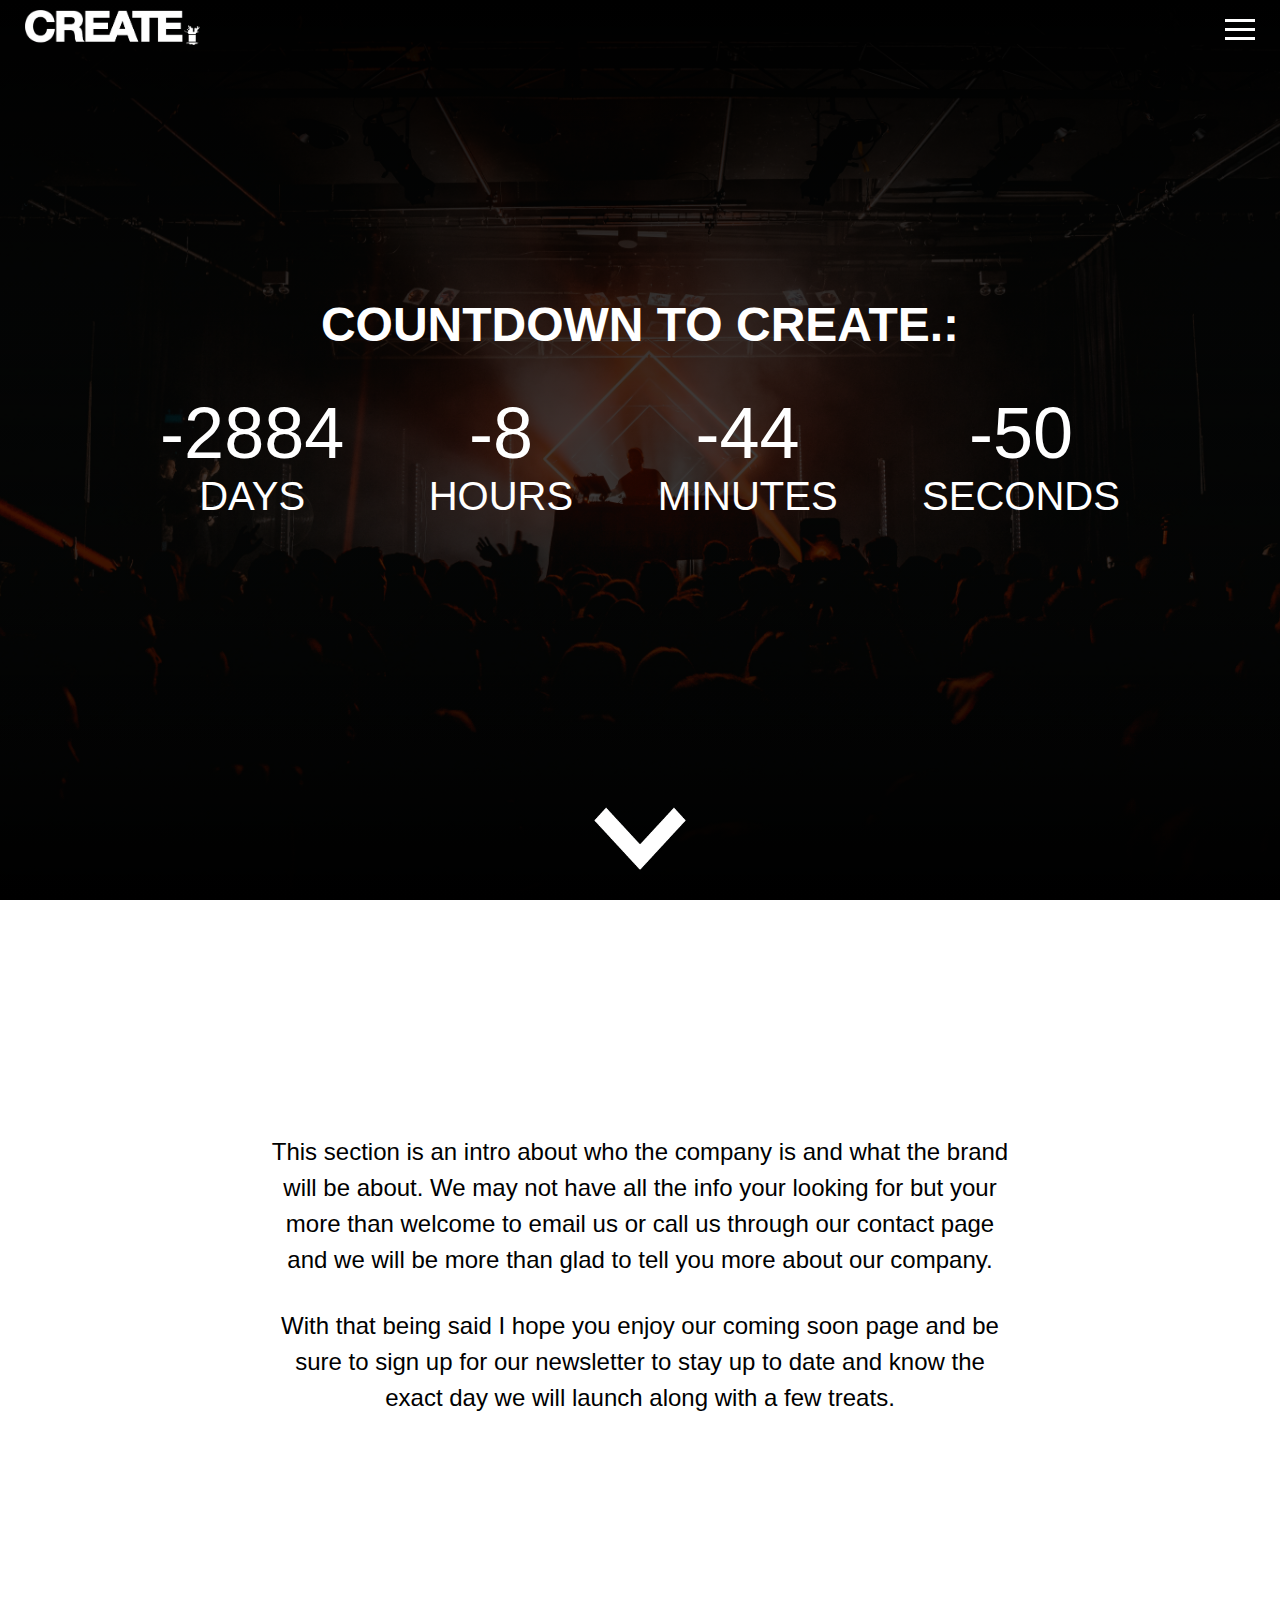
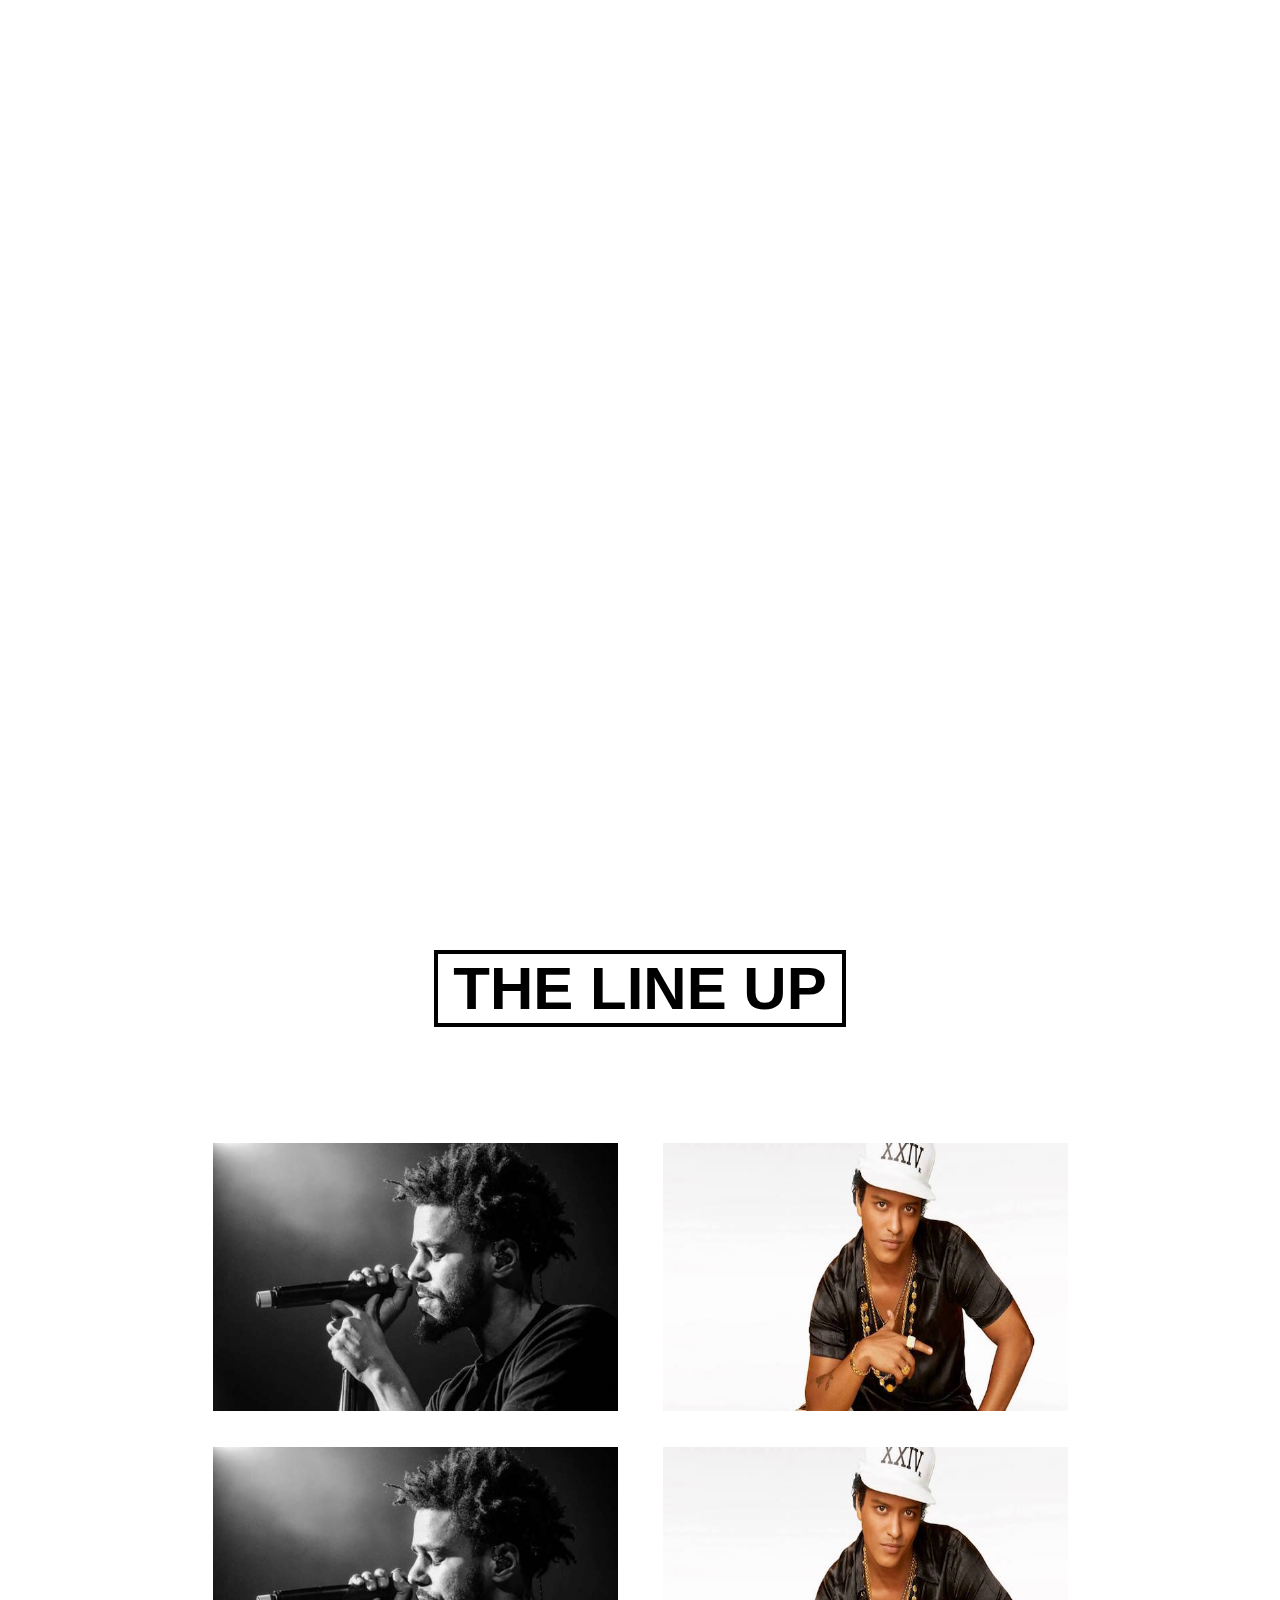
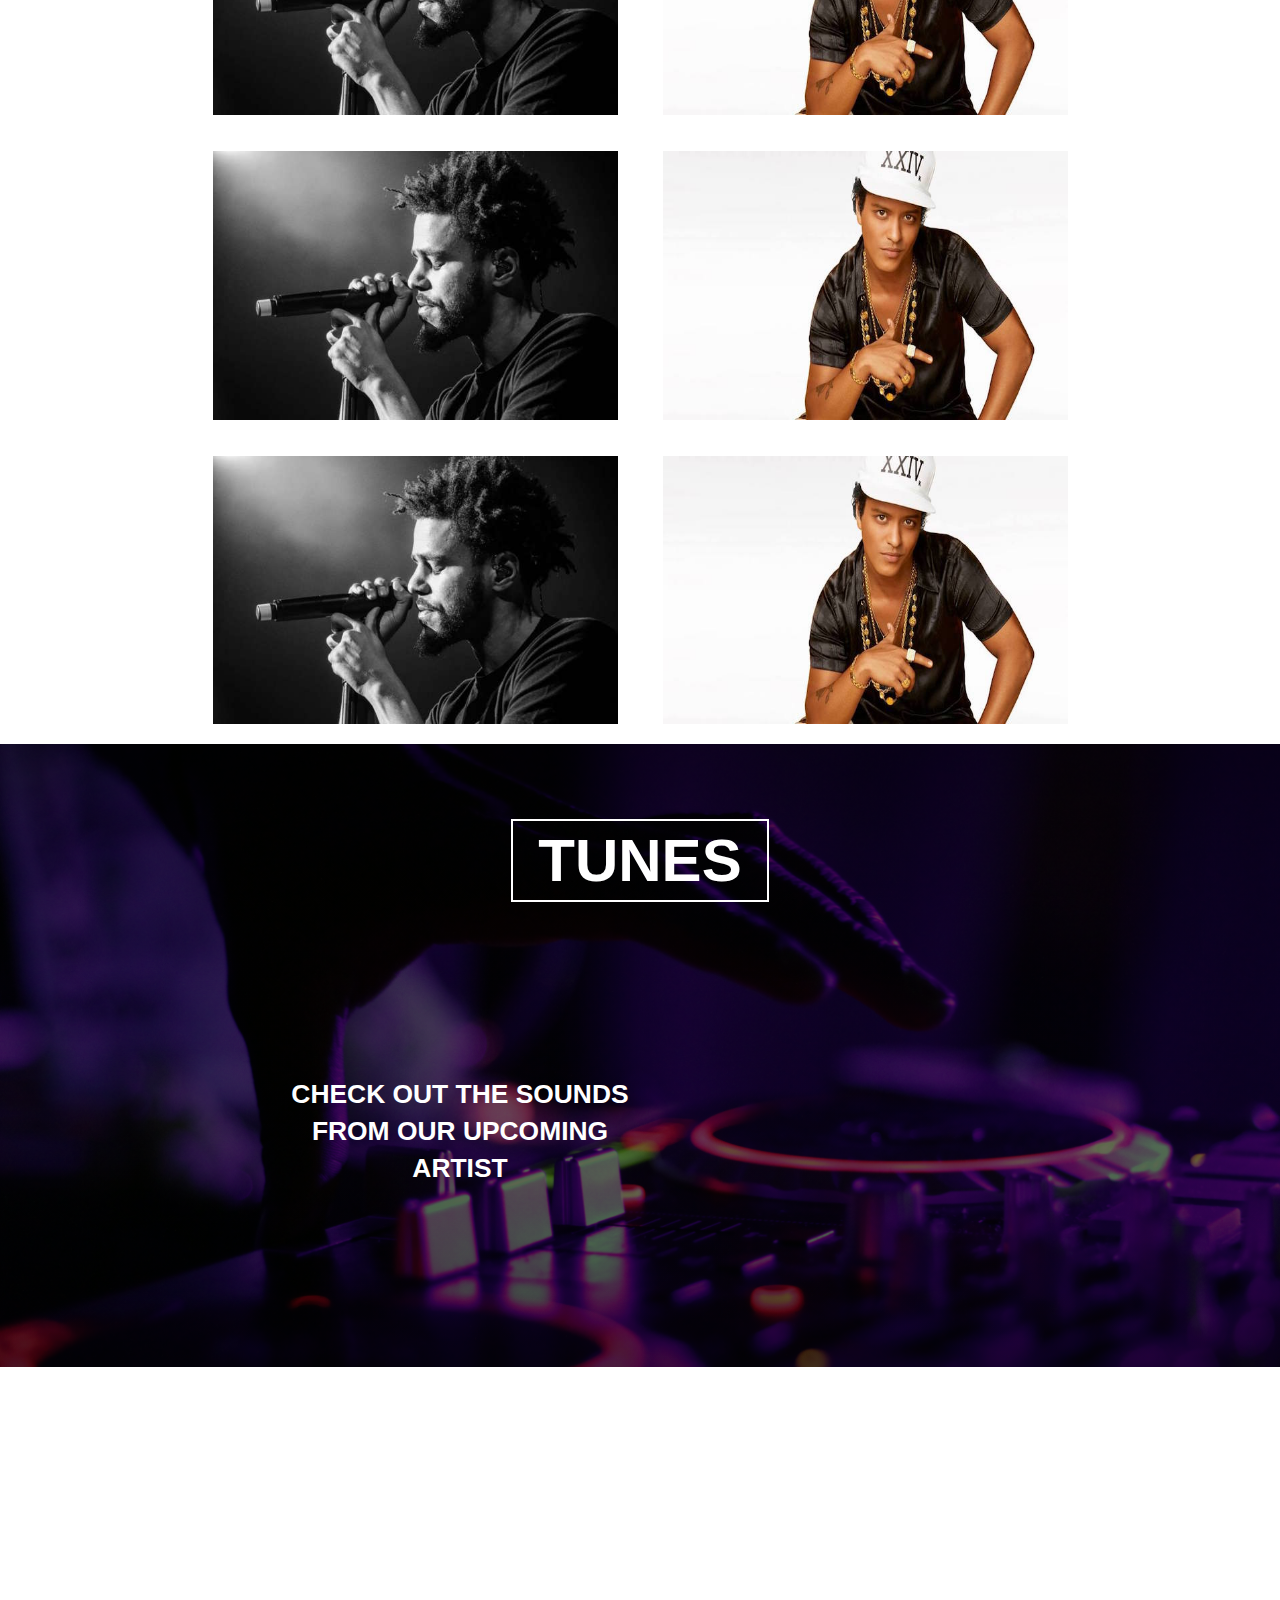
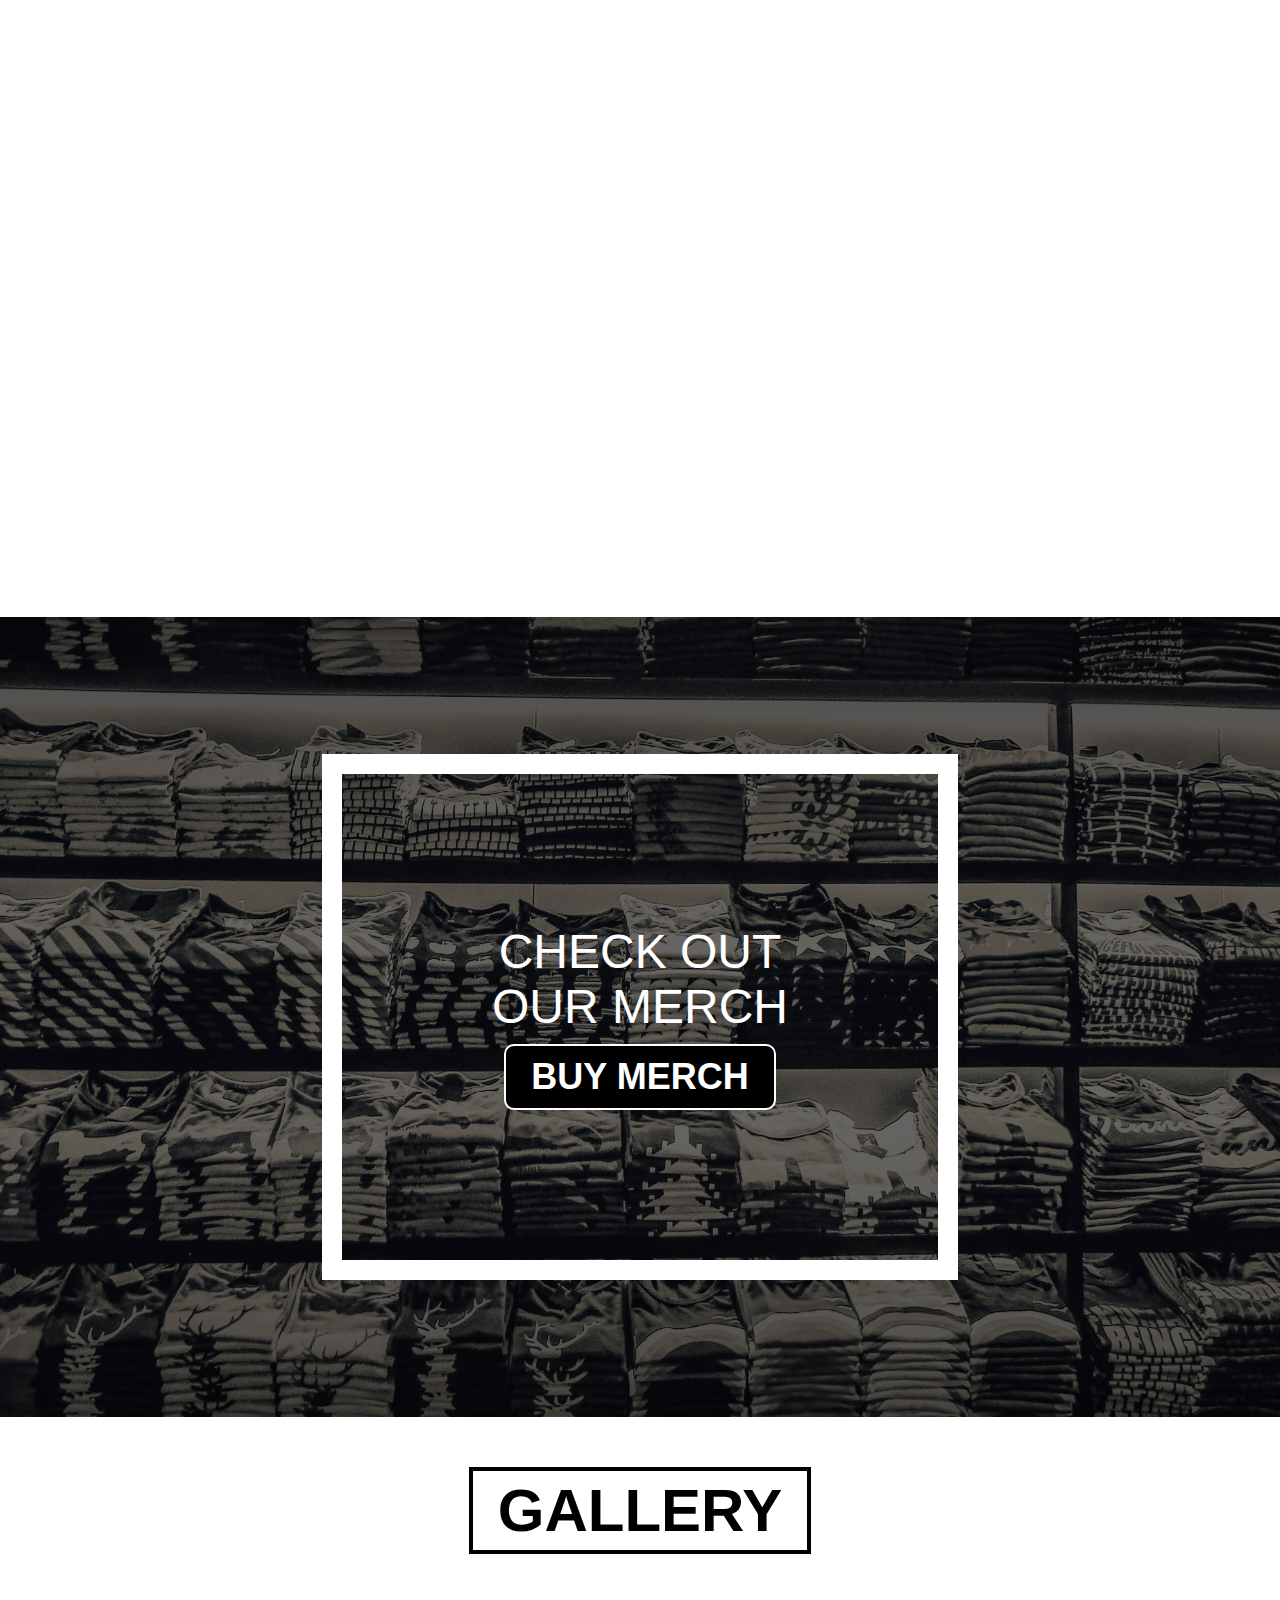
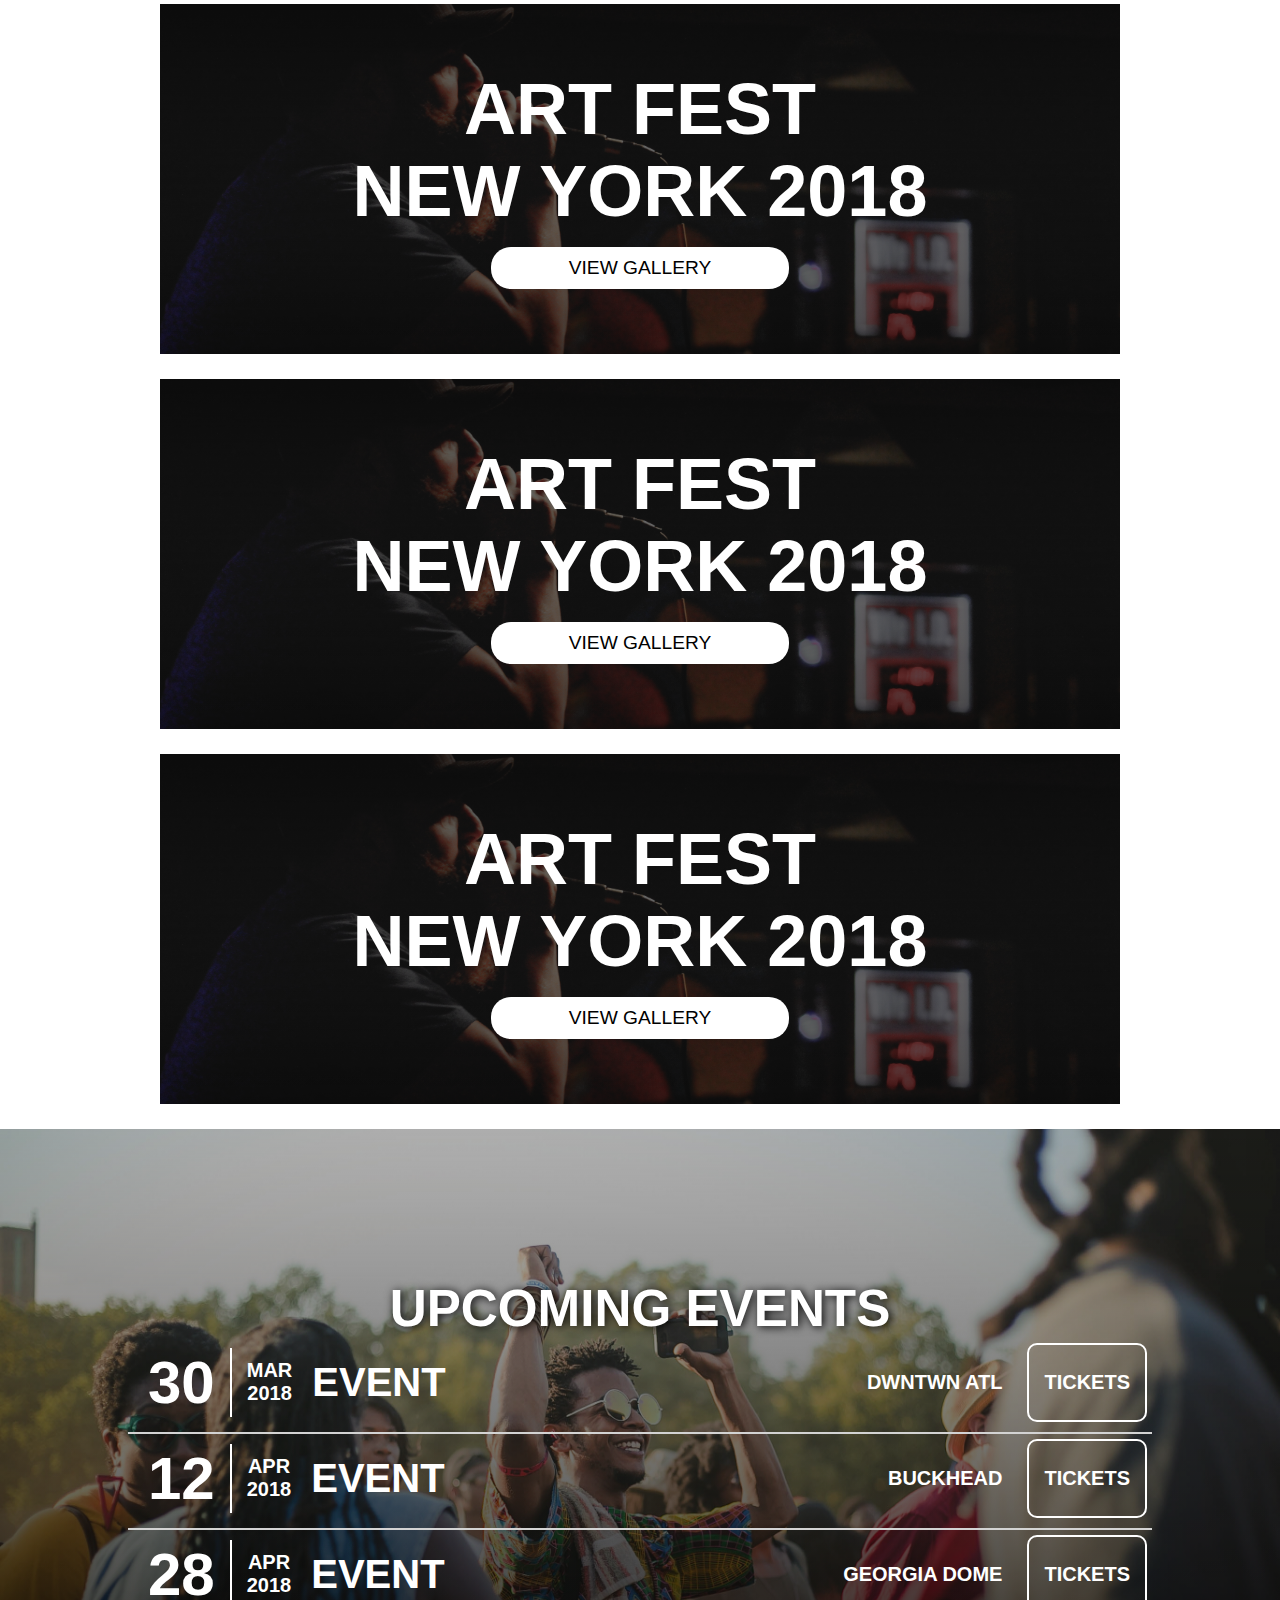
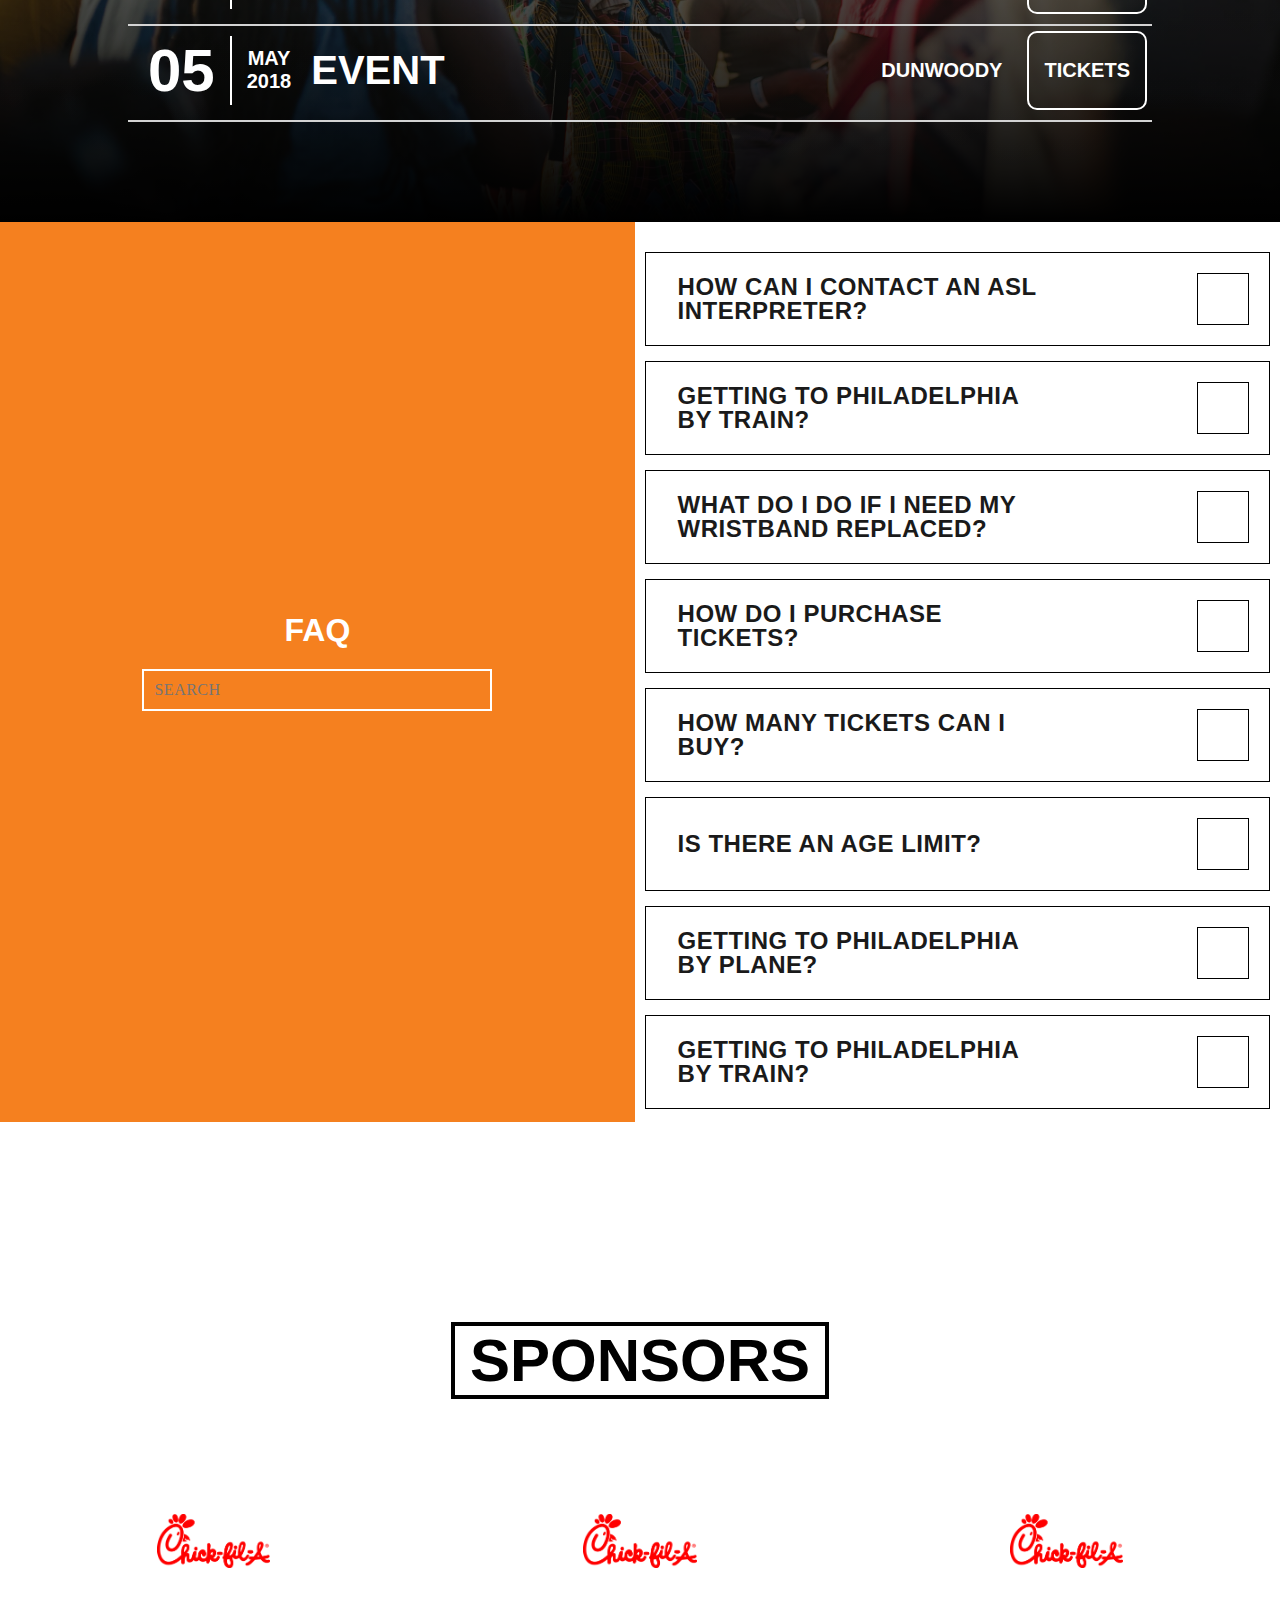
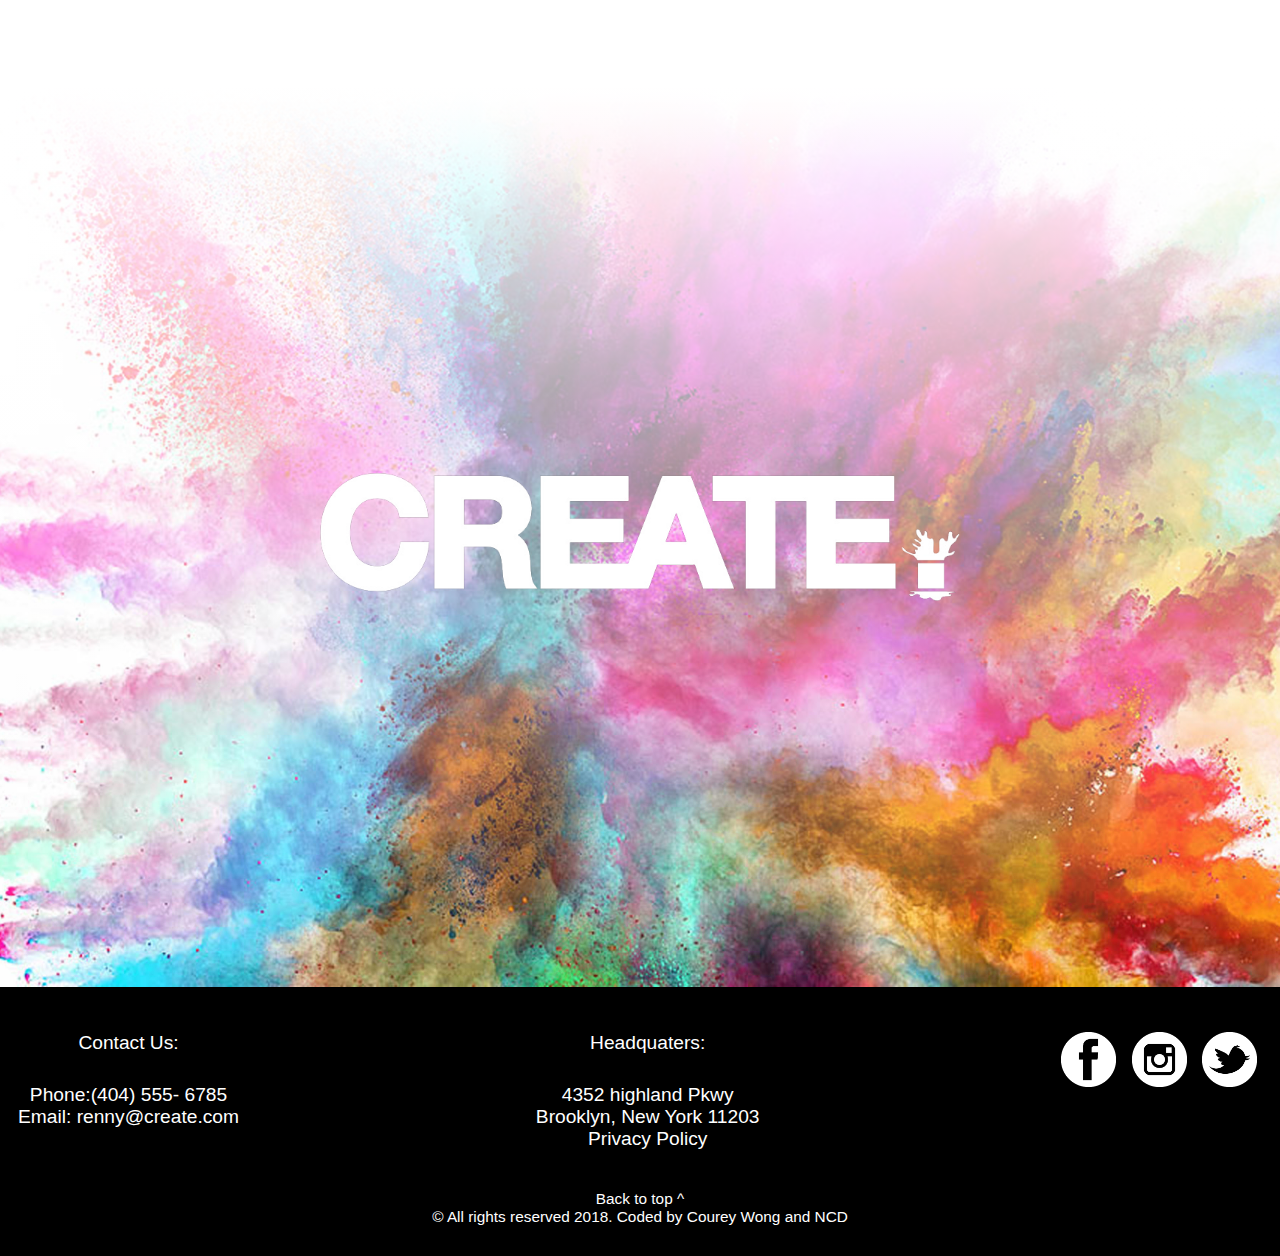
<file: home.html>
<!DOCTYPE html>
<html>
  <head>
    <link rel= "stylesheet" href = "styles.css">
    <link rel = "stylesheet" href = "flexbox.css">
    <script src = "clock.js"></script>
    <title>CREATE.</title>
  </head>
  <body id = "body">
    <div>
      <div class= "primary">
        <header id = "top" class = "main-header">
          <div class = "home-logo">
            <a href= "index.html"><img src = "images/createFinalHomeLogoWhite.png"></a>
          </div>
          <div class='navbaricon'>
            <span style="font-size:30px;cursor:pointer" onclick="openNav()">
            <div class = 'bar'></div>
            <div class = 'bar'></div>
            <div class = 'bar'></div>
          </span>

          </div>
          <ul id = "myNavBar" class = "navbar">
            <a href="javascript:void(0)" class="closebtn" onclick="closeNav()">&times;</a>
            <li><a href = "#about">About</a></li>
            <li><a href = "#merch">Merch</a></li>
            <li><a href = "#artist">Artist</a></li>
            <li><a href = "#tunes">Tunes</a></li>
            <li><a href = "#tickets">Tickets</a></li>
            <li><a href = "#gallery">Gallery</a></li>
            <li><a href = "#upcomingEvents">Other Events</a></li>
            <li><a href = "#faq">FAQ</a></li>
            <li><a href = "#contactFooter">Contact</a></li>

          </ul>


        </header>

        <div class = "clock">
            <!-- <img src = "images/CREATE logo.png"> -->
            <h1 id="head" class = 'clockHeading'>Countdown to CREATE.:</h1>
            <ul>
              <li><span id="days"></span>days</li>
              <li><span id="hours"></span>Hours</li>
              <li><span id="minutes"></span>Minutes</li>
              <li><span id="seconds"></span>Seconds</li>
            </ul>

        </div>

        <div class = "arrowb">
          <img src = "images/arrow bounce.gif" alt = "">
        </div>
      </div>

      <div id = "about" class = "container">

        <div  class = "about">
          <p>This section is an intro about who the company is and what the brand will be about. We may not have all the info your looking for but your more than welcome to email us or call us through our contact page and we will be more than glad to tell you more about our company.</p>
          <p>With that being said I hope you enjoy our coming soon page and be sure to sign up for our newsletter to stay up to date and know the exact day we will launch along with a few treats.</p>
        </div>

      </div> <!-- first container-->

      <div class = "createbg"><!-- second section-->

      </div>

    <button onclick="topFunction()" id="myBtn" title="Go to top">Top</button>

      <!-- Artist -->

<div class = 'artContainer'><!-- artist div-->
  <div class = "artist-title">
    <h2>The Line Up</h2>
  </div>
    <div class = 'artWrapper'><!-- artist wrapper-->
     <div class="artistContainer">
         <div class="artcontent">
           <a href="images/j cole.jpg" target = '_blank'>
             <div class="content-overlay"></div>
             <img class="content-image" src="images/j cole.jpg">

             <div class="content-details fadeIn-bottom">
               <h3 class="content-title">This is a title</h3>
               <p class="content-text">This is a short description</p>
             </div>
           </a>
         </div><!--/content -->
       </div><!-- /container-->
       <div class="artistContainer">
           <div class="artcontent">
             <a href="images/bruno.jpg" target = '_blank'>
               <div class="content-overlay"></div>
               <img class="content-image" src="images/bruno.jpg">

               <div class="content-details fadeIn-bottom">
                 <h3 class="content-title">This is a title</h3>
                 <p class="content-text">This is a short description</p>
               </div>
             </a>
           </div><!--/content -->
         </div><!-- /container-->
         <div class="artistContainer">
             <div class="artcontent">
               <a href="images/j cole.jpg" target = '_blank'>
                 <div class="content-overlay"></div>
                 <img class="content-image" src="images/j cole.jpg">

                 <div class="content-details fadeIn-bottom">
                   <h3 class="content-title">This is a title</h3>
                   <p class="content-text">This is a short description</p>
                 </div>
               </a>
             </div><!--/content -->
           </div><!-- /container-->
           <div class="artistContainer">
               <div class="artcontent">
                 <a href="images/bruno.jpg" target = '_blank'>
                   <div class="content-overlay"></div>
                   <img class="content-image" src="images/bruno.jpg">

                   <div class="content-details fadeIn-bottom">
                     <h3 class="content-title">This is a title</h3>
                     <p class="content-text">This is a short description</p>
                   </div>
                 </a>
               </div><!--/content -->
             </div><!-- /container-->
             <div class="artistContainer">
                 <div class="artcontent">
                   <a href="images/j cole.jpg" target = '_blank'>
                     <div class="content-overlay"></div>
                     <img class="content-image" src="images/j cole.jpg">

                     <div class="content-details fadeIn-bottom">
                       <h3 class="content-title">This is a title</h3>
                       <p class="content-text">This is a short description</p>
                     </div>
                   </a>
                 </div><!--/content -->
               </div><!-- /container-->
               <div class="artistContainer">
                   <div class="artcontent">
                     <a href="images/bruno.jpg" target = '_blank'>
                       <div class="content-overlay"></div>
                       <img class="content-image" src="images/bruno.jpg">

                       <div class="content-details fadeIn-bottom">
                         <h3 class="content-title">This is a title</h3>
                         <p class="content-text">This is a short description</p>
                       </div>
                     </a>
                   </div><!--/content -->
                 </div><!-- /container-->
                 <div class="artistContainer">
                     <div class="artcontent">
                       <a href="images/j cole.jpg" target = '_blank'>
                         <div class="content-overlay"></div>
                         <img class="content-image" src="images/j cole.jpg">

                         <div class="content-details fadeIn-bottom">
                           <h3 class="content-title">This is a title</h3>
                           <p class="content-text">This is a short description</p>
                         </div>
                       </a>
                     </div><!--/content -->
                   </div><!-- /container-->
                   <div class="artistContainer">
                       <div class="artcontent">
                         <a href="images/bruno.jpg" target = '_blank'>
                           <div class="content-overlay"></div>
                           <img class="content-image" src="images/bruno.jpg">

                           <div class="content-details fadeIn-bottom">
                             <h3 class="content-title">This is a title</h3>
                             <p class="content-text">This is a short description</p>
                           </div>
                         </a>
                       </div><!--/content -->
                     </div><!-- /container-->
          </div><!-- artist wrapper-->
        </div><!-- /artist div-->

        <!--Tunes-->

     <div id = 'tunes' class = "music">
       <div class = "tunesHeading">
         <h2>Tunes</h2>
       </div>

       <div class = "radio">
        <div class = 'musicIntro'>Check out the sounds from our upcoming artist</div>

        <div class = 'tune' >
          <iframe src="https://open.spotify.com/embed/user/spotify/playlist/37i9dQZF1DX2UgsUIg75Vg" width="300" height="380" frameborder="0" allowtransparency="true" allow="encrypted-media"></iframe>
        </div>
      </div>
     </div>

        <!--Tickets-->

      <section id = "tickets">
        <button class = 'ticketbtn'>Buy Tickets</button>
      </section>

      <!--     Merch       -->

      <div id = "merch" class = "merch-bg">
         <div class = "merch-content">
            <div>Check out</div>
            <div>Our Merch</div>
            <button class = "merch-button">Buy Merch</button>
         </div>
      </div>

      <!--Gallery part -->

      <div id ='gallery'>
        <div class = 'galleryTitle'>
          <h2>Gallery</h2>
        </div>
        <div class = "galleryWrapper">
            <div class = 'gallerybd'>

                <h1 class= 'galheading'>Art Fest <br> New York 2018</h1>
                <div class = 'gallerybtn'>view gallery</div>

            </div>
          </div>

          <div class = "galleryWrapper">
            <div class = 'gallerybd'>

                <h1 class= 'galheading'>Art Fest <br> New York 2018</h1>
                <div class = 'gallerybtn'>view gallery</div>

            </div>
          </div>

          <div class = "galleryWrapper">
            <div class = 'gallerybd'>

                <h1 class= 'galheading'>Art Fest <br> New York 2018</h1>
                <div class = 'gallerybtn'>view gallery</div>

            </div>
          </div>
        </div>

        <!-- Upcoming Events -->

        <div id ="upcomingEvents" class = "upcomingEvents">
                <div class = "ue_header">
                  <h1>Upcoming Events</h1>
                </div>
        <div class = "upcomingEventsWrapper">


          <div class = "events">
            <div class = "event2">
              <div class = "child date">
                <div class = "day">30</div>
                  <div class = "event_mth">
                    <div class = "month"> Mar </div>
                    <div class = "year">2018</div>
                  </div>
                  <div class = "child festival">Event</div>
              </div>

              <div class = "child country">DWNTWN ATL</div>
              <div class = "child eventsButton"><a class = 'eventTics'>Tickets</a></div>
            </div>

            <div class = "event3">
              <div class = "child date">
              <div class = "day">12</div>
                <div class = "event_mth">
                  <div class = "month"> Apr </div>
                  <div class = "year">2018</div>
                </div>
                <div class = "child festival">Event</div>
            </div>

              <div class = "child country">Buckhead</div>
              <div class = "child eventsButton"><a class = 'eventTics'>Tickets</a></div>
            </div>

            <div class = "event4">
              <div class = "child date">
              <div class = "day">28</div>
                <div class = "event_mth">
                  <div class = "month"> Apr </div>
                  <div class = "year">2018</div>
                </div>
                  <div class = "child festival">Event</div>
            </div>

              <div class = "child country">Georgia Dome</div>
              <div class = "child eventsButton"><a class = 'eventTics'>Tickets</a></div>
            </div>
            <div class = "event5">
              <div class = "child date">
              <div class = "day">05</div>
                <div class = "event_mth">
                  <div class = "month"> May </div>
                  <div class = "year">2018</div>
                </div>
                <div class = "child festival">Event</div>
            </div>

              <div class = "child country">Dunwoody</div>
              <div class = "child eventsButton"><a class = 'eventTics'>Tickets</a></div>
            </div>
          </div>
        </div>
        </div>


                <!-- FAQ section-->

<div class = 'faq'>
      <div class = 'search-panel'>
        <h1>FAQ</h1>
        <input id="search-box" type="text" placeholder="search" />
				<i id="search-icon" class="fa fa-search" aria-hidden="true" ></i>
      </div>
      <div id = 'accordion' class = 'questions'><!--Container  -->

  <!--  Question 1-->
        <div class="question-container  question"  data-index="0">
            <div class="question-header box" >
              <h2>HOW CAN I CONTACT AN ASL INTERPRETER?</h2>
              <div class="img-container "  data-index="0">
              </div>
            </div>
        <div class="question-content answer">
        	<p>If an ASL interpreter is needed please contact Janine Garay at:</p>
          <p>Email: <a href="/cdn-cgi/l/email-protection#c0aaa1aea9aea5b380a4a8a3a3eeafb2a7" target="_blank" rel="noopener noreferrer"><span class="__cf_email__" data-cfemail="2349424d4a4d465063474b40400d4c5144">[email&#160;protected]</span></a>,</p>
          <p>Video Phone: <a href="tel:484-602-2726" target="_blank" rel="noopener noreferrer">484-602-2726</a></p>
          <p>TTY/V: <a href="tel:610-604-0452" target="_blank" rel="noopener noreferrer">610-604-0452</a></p>
  			</div>
  		</div>

  <!--  Question 2-->
      <div class="question-container question"  data-index="1">
  			<div class="question-header box">
  				<h2>GETTING TO PHILADELPHIA BY TRAIN?</h2>
  				<div class="img-container" data-index="1">
  				</div>
  			</div>

  			<div class="question-content answer">
  				<p>30th St Station is the main train station serving Philadelphia and only 1.2 miles from the &#8220;Budweiser Made In America&#8221; festival site. Amtrak, SEPTA and New Jersey Transit all service 30th St Station. Amtrak operates rail service along the Northeast Corridor stretching from Boston to Washington, and other major cities in the United States and Canada. Local train service is provided by SEPTA, which also connects to NJ Transit trains in Trenton, NJ en route to New York. NJ Transit trains also depart from 30th Street Station for Atlantic City, NJ Amtrak, (800) USA-RAIL SEPTA, (215) 580-7800 PATCO, (856) 772-6900 NJ Transit, (800) 772-2222</p>
  			</div>
  		</div>

  <!--  Question 3-->
      <div class="question-container"  data-index="2">
    		<div class="question-header box" >
    			<h2>WHAT DO I DO IF I NEED MY WRISTBAND REPLACED?</h2>
    			<div class="img-container" data-index="2"></div>
    		</div>
    		<div class="question-content">
    			<p>If wristband replacements are needed for any reason, you must call Ticketmaster customer service at 1-<span class="s1">800-653-8000 </span>to set up your account as pick up at the box office.  There is a $10 fee to replace any broken or lost wristband.</p>
      	</div>
    	</div>

  <!--  Question 4-->
      <div class="question-container"  data-index="3">
  			<div class="question-header box" >
  				<h2>HOW DO I PURCHASE TICKETS?</h2>
  				<div class="img-container" data-index="3"></div>
  			</div>

  			<div class="question-content">
  				<p>Tickets can be purchased online at <a href="http://smarturl.it/MIA17GA" target="_blank" rel="noopener noreferrer">Ticketmaster.com</a> or <a href="http://www.livenation.com/events/664254-sep-2-2017-budweiser-made-in-america-festival-2-day-pass-9-2-9-3" target="_blank" rel="noopener noreferrer">LiveNation.com</a>. These are the only approved ticket outlets for &#8220;Budweiser Made In America.&#8221; We do not recommend buying from any other outlet, as we cannot verify ticket authenticity.</p>
  			</div>
  		</div>

      <!--  Question 5-->
      <div class="question-container"  data-index="4">
  			<div class="question-header box" >
  				<h2>HOW MANY TICKETS CAN I BUY? </h2>
  				<div class="img-container" data-index="4"></div>
  			</div>

  			<div class="question-content">
  				<p>Ticket purchase limits are Eight (8) 2-Day passes per person.</p>
  			</div>
  		</div>
      <!--  Question 6-->
      <div class="question-container js-starts-hidden" data-index="5">
				<div class="question-header box" >
					<h2>IS THERE AN AGE LIMIT?</h2>
					<div class="img-container" data-index="5">
					</div>
				</div>

				<div class="question-content">
					<p>&#8220;Budweiser Made In America&#8221; is an all-ages event. However, to enter the festival beer garden areas, you must be 21+ and have valid photo ID.</p>
				</div>
			</div>
      <!--  Question 7-->
      <div class="question-container js-starts-hidden"  data-index="6">
				<div class="question-header box" >
					<h2>GETTING TO PHILADELPHIA BY PLANE?</h2>
					<div class="img-container box" data-index="6">
					</div>
				</div>

				<div class="question-content">
					<p>Philadelphia International Airport is located seven (7) miles from downtown Philadelphia and serves over 25 airlines. Southwest offers daily nonstop flights from cities such as Chicago, Las Vegas, Orlando, Phoenix, Providence and Tampa Bay, etc. Travelers can also take advantage of direct or connecting service from 31 other destinations, such as Ft. Lauderdale, Los Angeles, Oakland, Houston and Seattle. The Airport is easily accessible from Interstates 76, 95, and 476. In addition, rail service to the Airport is available on SEPTA&#8217;S High Speed Aiport Line train that operates from 5:25 AM until 11:25 PM daily, every 30 minutes, with easy connections to 30th Street Station (1.2 miles from the festival site)</p>
				</div>
			</div>
      <!--  Question 8-->
      <div class="question-container js-starts-hidden" data-index="7">
				<div class="question-header " >
					<h2>GETTING TO PHILADELPHIA BY TRAIN?</h2>
					<div class="img-container box" data-index="7">
					</div>
				</div>
				<div class="question-content">
					<p>30th St Station is the main train station serving Philadelphia and only 1.2 miles from the &#8220;Budweiser Made In America&#8221; festival site. Amtrak, SEPTA and New Jersey Transit all service 30th St Station. Amtrak operates rail service along the Northeast Corridor stretching from Boston to Washington, and other major cities in the United States and Canada. Local train service is provided by SEPTA, which also connects to NJ Transit trains in Trenton, NJ en route to New York. NJ Transit trains also depart from 30th Street Station for Atlantic City, NJ Amtrak, (800) USA-RAIL SEPTA, (215) 580-7800 PATCO, (856) 772-6900 NJ Transit, (800) 772-2222</p>
				</div>
			</div>
      <!--  Question 9-->
      <div class="question-container" data-index="8">
				<div class="question-header " >
					<h2>GETTING TO PHILADELPHIA BY CAR?</h2>
					<div class="img-container box" data-index="8">
					</div>
				</div>

				<div class="question-content">
					<p>Philly is just two hours from New York City, 90 minutes from Baltimore, three hours from Washington, D.C. and about an hour from Lancaster County, Atlantic City and the New Jersey shore via major highways. More information on street closures, parking and security in Philadelphia coming soon.</p>
				</div>
			</div>
      <!--  Question 10-->
      <div class="question-container"  data-index="9">
				<div class="question-header" >
					<h2>GETTING TO PHILADELPHIA BY BUS?</h2>
					<div class="img-container" data-index="9">
					</div>
				</div>

				<div class="question-content">
					<p>Philadelphia bus service has daily arrivals from all parts of the country. The Greyhound Bus Terminal is located at 10th and Filbert Streets. Megabus and BoltBus are bus services that offer spacious seating, free Wi-Fi and affordable fares. For more local trips, SEPTA&#8217;s bus, trolley and subway services will take you anywhere you want to go in Southeastern Pennsylvania. NJ Transit buses service routes between Philadelphia and South Jersey. Also check out the Chinatown Buses for affordable fares between Philadelphia, New York, Washington, D.C., Baltimore and Boston. For more information: Greyhound Lines (215) 931-4075 Megabus 1-877-GO2-MEGA SEPTA, (215) 580-7800 NJ Transit, (800) 772-2222</p>
				</div>
			</div>

    </div><!--end Container  -->
  </div> <!--faq container  -->


<!--    Sponsors -->

    <div class = "sponsor-wrap">
      <div class = "sponsor-title">
        <h2 >Sponsors</h2>
      </div>

       <ul class = "sponsors">
         <li>
            <img class = "sponsor-logo" src = "images/Chick-fil-a logo Vector.png" alt = "">
          </li>
          <li>
            <img class = "sponsor-logo" src = "images/Chick-fil-a logo Vector.png" alt = "">
          </li>
          <li>
            <img class = "sponsor-logo" src = "images/Chick-fil-a logo Vector.png" alt = "">
          </li>
        </ul>
    </div>

<!--    Final bg-->

    <div class = "becreate">
      <img class = 'createBanner' src= 'images/createFinalHomeLogoWhite.png'>
    </div>

    <footer id = 'contactFooter' class = "home-footer">

      <div class = "contactDetails">
        <div class = "contact">
          <p>Contact Us:</p>
          <p>Phone:(404) 555- 6785</p>
          <p>Email: <a href="mailto:renny@create.com">renny@create.com</a></p>
        </div>

        <div class = "address">
          <p>Headquaters:</p>
          <p>4352 highland Pkwy<br>
            Brooklyn, New York 11203</p>
          <p><a>Privacy Policy</a></p>
        </div>

        <div class = "icons">
          <a href = "#"><img class = "facebook" src = "images/facebook_white.png"></a>
          <a href = "#"><img class = "instagram" src = "images/instagram_white.png"></a>
          <a href = "#"><img class = "twitter" src = "images/twitter_white.png"></a>
        </div>
      </div>

      <div class = "copyright">
        <a href = "#top">Back to top &Hat;</a>
      <p>&copy; All rights reserved 2018. Coded by Courey Wong and NCD</p>

    </footer>

      <script>
      /* Set the width of the side navigation to 250px */
    function openNav() {
      document.getElementById("myNavBar").style.width = "350px";
    }

    /* Set the width of the side navigation to 0 */
    function closeNav() {
      document.getElementById("myNavBar").style.width = "0";
    }
      </script>
      <script>
    // When the user scrolls down 20px from the top of the document, show the button
    window.onscroll = function() {scrollFunction()};

    function scrollFunction() {
        if (document.body.scrollTop > 20 || document.documentElement.scrollTop > 20) {
            document.getElementById("myBtn").style.display = "block";
        } else {
            document.getElementById("myBtn").style.display = "none";
        }
    }

    // When the user clicks on the button, scroll to the top of the document
    function topFunction() {
        document.body.scrollTop = 0;
        document.documentElement.scrollTop = 0;
    }
    </script>

    <script src="https://code.jquery.com/jquery-3.3.1.js"
        integrity="sha256-2Kok7MbOyxpgUVvAk/HJ2jigOSYS2auK4Pfzbm7uH60="
        crossorigin="anonymous"></script>
        <script src = 'app.js'></script>

  </body>
</html>
</file>
<file: styles.css>
*{
  box-sizing:border-box;
  padding: 0;
  margin:0;
}
body{
  margin:0;
  font-family: 'Rubik', sans-serif, helvetica, arial;
}

img {
  max-width:100%;
}

a {
  text-decoration:none;
  color:#fff;
}

a:hover {
  color: #f5801f
}

li {
  list-style:none;
}

p{
  display:block;
}
h1,
h2,
p {
  font-family: 'Rubik', sans-serif, helvetica, arial;
}
h1,
h2 {
  display:block;
}
/***********************************
Main Styles Landing Page < 769px
***********************************/
#body-intro {
  width:100%;
  background:linear-gradient(rgba(0,0,0,.4), transparent),
             linear-gradient(180deg, transparent,#000),
             url("images/fun color.jpeg") no-repeat center/cover;
}
.logo {
    width:350px;
    padding: 15px;
    margin:10px auto 0;
    display: block;
}

.section-hero-bg {
  text-align:center;
  display:block;
  margin: 0 auto;
  width:100%;

}

.buttons {
  display:block;
  max-width:100%;
  margin:200px auto;
  text-align:center;
  padding:30px 50px;
  height:50vh;
}

.tickets,
.enter {
  display:inline-block;
  width:50%;
  margin: 0 30px;
  outline:none;
  padding:10px 40px;
  margin: 30px;
  border-radius: 10px;
  border: 2px solid #f5801f;
  background:#fff;
  color:#f5801f;
  font-family:'Rubik', sans-serif, helvetica, arial;
  text-transform:uppercase;
}

.main-footer {
  width:100%;
  text-align:center;
  padding:0 1em;
  color: #fff;
  font-size:14px;
}

.facebook,
.instagram,
.twitter {
  display:inline-block;
  width:40px;
  padding: 0 5px;
}

/***********************************
Home Page
***********************************/

.primary {
  height:50vh;
  background: linear-gradient(rgba(0,0,0,2), transparent),
              linear-gradient(180deg, transparent, #000),
              url("images/Create Concert 2.jpg") no-repeat center/cover;
}
.main-header{
  margin: 0 25px;
}
.home-logo{
  width: 150px;
  display: block;
  margin: 10px 0;
}
.bar{
    width: 30px;
    height: 3px;
    background-color: #fff;
    margin: 6px 0;
}
.navbar {
  text-align: center;
  height: 100%; /* 100% Full-height */
  width: 0; /* 0 width - change this with JavaScript */
  position: fixed; /* Stay in place */
  z-index: 1; /* Stay on top */
  top: 0; /* Stay at the top */
  /* left: 0; */
  right:0;
  background-color: #111; /* Black*/
  overflow-x: hidden; /* Disable horizontal scroll */
  padding-top:60px;/* padding-top: 60px; /* Place content 60px from the top */ */
  transition: 0.7s; /* 0.5 second transition effect to slide in the sidenav */
}


.navbar li {
  text-align: left;
  padding: 8px 8px 8px 32px;
  text-decoration: none;
  font-size: 25px;
  color: #818181;
  display: block;
  transition: 0.3s;
}
.navbar a:hover {
    color: #f1f1f1;
}
.navbar .closebtn {
    position: absolute;
    top: 0;
    left: 0;
    font-size: 36px;
    margin-left: 25px;
}
.navbar {
    right: 0;
}
@media screen and (max-height: 320px) {
    .navbar {padding-top: 50px;}
    .navbar a {font-size: 25px;}
}

.mainbanner {
  width:75%;
}
.clock {
  text-align: center;
  color: #fff;
  text-transform:uppercase;
}
.clockHeading {
  font-size: 1.2em;
}
.clock li {
  display: inline-block;
  color: #fff;
  font-size: .95em;
  list-style-type: none;
  padding: .90em;
  text-transform: uppercase;
}

.clock li span {
  display: block;
  font-size: 2.5rem;
}

.arrowb {
  width:100px;
}

.container {
  margin: 0 auto;
  display:flex;
  height:400px;
}

.about {
  width:100%;
  text-align: center;
  padding:25px 10px;
  margin: auto;
  font: 1em helvetica, arial, sans-serif;
  line-height: 1.5;
}

p:first-child {
  margin-bottom: 30px;
}

.createbg {
  height:400px;
  background: url("images/create. final.jpg") no-repeat center/cover;
  max-width: 100%;
}
/*********************************************************************
Artist section
*********************************************************************/
#myBtn {
  display: none;
  position: fixed;
  bottom: 20px;
  right: 30px;
  z-index: 99;
  font-size: 18px;
  border: none;
  outline: none;
  background-color: black;
  border:1px solid #fff;
  color: white;
  cursor: pointer;
  padding: 15px;
  border-radius: 4px;
}


.artist-title {
  font-size: 1.5em;
  font-family: arial, sans-serif;
  margin:100px auto;
  padding: 0 15px;
  text-transform: uppercase;
  text-align: center;
  border: 4px solid #000;
}

.more-button{
  border: 2px solid #fff;
  padding:15px 5px;
  margin-top: 25px ;
  font-size:50%;
  text-transform:uppercase;
}

.artistContainer{
  padding: 1em 0;
  clear:left;
}

.artistContainer .title{
  color: #1a1a1a;
  text-align: center;
  margin-bottom: 10px;
}

.artcontent {
  position: relative;
  width: 90%;
  max-width: 450px;
  margin: auto;
  overflow: hidden;
}

.artcontent .content-overlay {
  background: rgba(0,0,0,0.7);
  position: absolute;
  height: 99%;
  width: 100%;
  left: 0;
  top: 0;
  bottom: 0;
  right: 0;
  opacity: 0;
  -webkit-transition: all 0.4s ease-in-out 0s;
  -moz-transition: all 0.4s ease-in-out 0s;
  transition: all 0.4s ease-in-out 0s;
}

.artcontent:hover .content-overlay{
  opacity: 1;
}

.content-image{
  width: 100%;
}

.content-details {
  position: absolute;
  text-align: center;
  padding-left: 1em;
  padding-right: 1em;
  width: 100%;
  top: 50%;
  left: 50%;
  opacity: 0;
  -webkit-transform: translate(-50%, -50%);
  -moz-transform: translate(-50%, -50%);
  transform: translate(-50%, -50%);
  -webkit-transition: all 0.3s ease-in-out 0s;
  -moz-transition: all 0.3s ease-in-out 0s;
  transition: all 0.3s ease-in-out 0s;
}

.artcontent:hover .content-details {
  top: 50%;
  left: 50%;
  opacity: 1;
}

.content-details h3{
  color: #fff;
  font-weight: 500;
  letter-spacing: 0.15em;
  margin-bottom: 0.5em;
  text-transform: uppercase;
}

.content-details p{
  color: #fff;
  font-size: 0.8em;
}

.fadeIn-bottom{
  top: 30%;
}

/****************************
Tunes
****************************/
.music {
  height:auto;
  margin: auto;
  padding: 25px 0;
  background:linear-gradient(rgba(0,0,0,.7),transparent),
             linear-gradient(0deg,rgba(0,0,0,.7),transparent),
             url('images/TunesDj.jpg')no-repeat center/cover;
}

.tunesHeading {
  font-size:1.5em;
  color:#fff;
  text-transform: uppercase;
  text-align: center;
  margin: 50px auto;
  border: 2px solid #fff;
  padding:5px 25px;
}

.tunesIntro {
  color: #fff;
}

.musicIntro {
  padding-bottom:30px;
  width:65%;
  text-transform:uppercase;
  text-align: center;
  line-height:1.4;
  font-size: 1.2em;
  color:#fff;
  font-weight:bold;
}

.radio {
  padding: 0 15px;
  margin: 0 auto;
}


/****************************
Tickets
****************************/

#tickets {
  height:400px;
  background:linear-gradient(rgba(0, 0, 0, .7), transparent),
             linear-gradient(0deg, rgba(0, 0, 0, .7),transparent),
             url("images/tickets.jpg")no-repeat center/cover;
  background-position: center;
}
.ticketbtn {
  padding:50px;
  font-size:.8em;
  margin: 0 auto;
  text-transform: uppercase;
  color: #fff;
  border: 10px solid #fff;
  border-radius:10px;
  cursor:pointer;
  background: none;
}


/*********************************************************************
Merch section
*********************************************************************/

.merch-bg {
  height: 800px;
  background: linear-gradient(rgba(0, 0, 0, .7), transparent),
              linear-gradient(0deg, rgba(0, 0, 0, .7),transparent),
              url("images/T-shirt showcase.jpeg")no-repeat center/cover;
}
.merch-content {
  margin: auto;
  padding: 50px;
  font-family: helvetica, arial, sans-serif;
  text-align:center;
  text-transform: uppercase;
  font-size:1.8em;
  color: #fff;
  border: 12px solid #fff;
  /* orange #f5801f */

}
.merch-button {
  font-size: .75em;
  margin: 0 auto;
  margin-top:10px;
  text-transform: uppercase;
  font-weight:bold;
  padding: 10px 25px;
  color: #fff;
  border:2px solid #fff;
  border-radius: 10px;
  background-color:#000;
}
.merch-button:hover{
  background-color: #fff;
  color:#000;
}

/*********************************************************************
Gallery section
*********************************************************************/
#gallery {
  /* width:90%; */
  /* margin:0 auto; */
  background:#fff;
}

.wpgallery {
padding:10%;
}

.galleryTitle {
  font-size:1.5em;
  color:#000;
  text-transform: uppercase;
  text-align: right;
  margin: 50px auto;
  border: 4px solid #000;
  padding:5px 25px;
}

.gal {
  margin:10px;
  padding:33%;
  background:url('images/TunesDj.jpg')no-repeat center/cover;
}

.galleryWrapper{
  width:90%;
  margin: 0 auto 25px;
  background:linear-gradient(rgba(0,0,0,.7),transparent),
             linear-gradient(0deg,rgba(0,0,0,.7),transparent),
             url('images/artist 2.jpg')no-repeat center/cover;
}

.gallerybd{
  height:200px;
}

.galheading{
  font-size: 2em;
  color:#fff;
  text-align: center;
  text-transform: uppercase;
  margin-bottom: 15px;
  padding: 0 10px;
}
.gallerybtn {
  background:#fff;
  border-radius:20px;
  font-size:.25em;
  text-transform: uppercase;
  padding:10px 0;
  width:50%;
  margin:0 auto;
  text-align: center;
  cursor: pointer;
}
.gallerybtn:hover {
  background:#ffd;
}




/*********************************************************************
Events section
*********************************************************************/
.upcomingEvents {
  /* height:850px; */
  padding:100px 0;
  color:#fff;
  text-align: center;
  background:linear-gradient(rgb(0, 0, 0,.3), transparent),
             linear-gradient(0deg, rgb(0, 0, 0),transparent),
             url("images/festival dance.jpg")no-repeat center/cover;
}
.ue_header {
  text-transform: uppercase;
  rotate: 90;
  font-size: 1.5em;
  color: #fff;
  text-shadow: 2px .5px 10px #000;
  text-align: center;

}
.events {
  width:80%;
  margin: auto;
}
.child {
  border-radius: 5px;
  padding:5px 15px;
  margin:5px;
  font-size: 1.25em;
  text-transform:uppercase;
  font-weight: bold;
}
.date: hover{
  background: #fff;
  transition: background-color .2s;
}

.day {
  font-size:3em;
  border-right:2px solid #fff;
  padding-right:15px;
}

.event_mth{
  padding-left:15px;
}

.event2,
.event3,
.event4,
.event5 {
  border-bottom: 2px solid #fff;
  padding-bottom:15px;
}
.eventsButton {
  border:2px solid #fff;
  border-radius:10px;

}
.eventsButton:hover{
  background:#fff;
}

.eventTics{
  color:#fff;
  cursor:pointer;
}

/*********************************************************************
Faq section
*********************************************************************/

.search-panel h2 {
  font-size: 48px;
}

.search-content {
  width: 90%;
  text-align: center;
}

#search-box {
  width: 85%;
  max-width: 350px;
  margin: 20px 0;

  border: 2px solid white;
  color: white;
  padding: 10px 10px;

  font-family: Futura;
  font-size: 16px;
  letter-spacing: .5px;
  font-weight: 400;

  background: none;
  text-transform: uppercase;
}

#search-icon {
  font-size: 24px;
  padding-left: 20px;
}

#search-icon:hover {
  cursor: pointer;
}

.questions {
  padding: 30px 10px;
  color: #1A1A1A;
  width:100%;
  overflow-y: scroll;
  height:inherit;
}

.search-panel {
  background-color: #f5801f;
  min-height: 200px;
  height: 400px;
  color: #fff;
  width:100%;
  height: inherit;
}

.questions-panel {
  padding: 30px 10px;
  color: #1A1A1A;
}

.question-container {
  margin-bottom: 15px;
}

.question-container.filtered {
  display: none;
}

.question-header {
  padding: 20px 10px;
  border: 1px solid #000;
}

.question-header h2 {
  font-size: 18px;
  letter-spacing: .5px;
  flex: 0 1 75%;
  padding-left: 2%;
  line-height: 1;
  text-transform: uppercase;
}

.question-header .img-container {
  border: 1px solid #000;
  padding: 10px;
  transition: .35s ease;
  -webkit-transition: .35s ease;
  -moz-transition: .35s ease;
  -o-transition: .35s ease;
  color: #000;
  font-weight: 300;
  font-size: 16px;
}

.question-header .img-container:hover {
  cursor: pointer;
  background: #D00035;
  color: #fff;
}
.question-header img {
  width: 25px;
}

.question-content {
  display: none;
  padding: 20px 10px;
}

.question-content p {
  font-size: 14px;
  font-weight: 300;
  max-width: 90%;
}

.question-content a {
    color: #DF0035;
}

.question-content.open{
  display: block;
}



/**********************************************
Sponsor section
**********************************************/
.sponsor-wrap {
  margin:100px auto;
  width:100%;
}

.sponsor-title {
  font-size: 1.5em;
  margin:100px auto;
  text-transform:uppercase;
  border:4px solid #000;
  text-align: center;
  padding: 0 15px;

}
.sponsors {
  text-align: center;
}
.sponsor-logo {
    width:50%;
    padding:15px 50px;
}


/**********************************************
Final backdrop
**********************************************/
.createBanner{
margin:0 auto;
  width:50%;
}
.becreate {
  height: 450px;
  background:linear-gradient(rgba(255, 255, 255,.6), transparent 10%),
             linear-gradient(360deg, transparent,#fff),
             url("images/banner-powder2.jpg")no-repeat center/cover;
}
/**********************************************
Footer
**********************************************/
.home-footer{
  text-align:center;
  margin: 0 auto;
  background:#000;
  padding:30px 18px;
  font-size:1.2em;
  color:#fff;
}
.contactDetails {
  margin-bottom:25px;
  text-align: center;
}

.contact,
.address,
.icons {
    padding:15px 0;
    text-align:center;
}

.copyright {
  font-size:.8em;
}
/**********************************************
Media Query index page >= 769px
**********************************************/

@media (min-width:816px){

  .logo {
    /* width:30px; */
    padding: 15px;
    margin:10px auto 0;
  }
  .section-hero-bg {
    position:fixed;
    left:0;
    top:0;
    height:100%;
    z-index:-1000;
    background:linear-gradient(rgba(0,0,0,.4), transparent),
             linear-gradient(180deg, transparent,#000),
             url("images/fun color.jpeg") no-repeat center/cover;
  }

  .buttons {
    display:block;
/*    padding:30px 50px;*/
    padding: 11.8%;
  }

  .tickets,
  .enter {
    width:250px;
    margin: 0 30px;
    outline:none;
    padding:10px 70px;
    border-radius: 10px;
    border: 2px solid #f5801f;
    background:#fff;
    color:#f5801f;
    font-family:'Rubik', sans-serif, helvetica, arial;
    text-transform:uppercase;
  }

  .facebook,
  .instagram,
  .twitter {
    width:65px;
  }

  .main-footer {
    font-size:16px;
    position: absolute;
    bottom:0;
  }
}

/****************************
Media Query home page
****************************/


@media (min-width: 320px) {
      .arrow, .light .arrow {
        background-size: 15px;
        background-position: 10px 60%;
      }






/****************************
Home Screen >= 769px
****************************/

@media (min-width: 768px) {
  .primary {
    height:100vh;
    background-attachment: fixed;
    background-position: center;
  }
  .home-logo{
    width: 175px;
  }
  .clockHeading {
    font-size: 3em;
  }
  .clock li {
    display: inline-block;
    color: #fff;
    font-size: 2.5em;
    list-style-type: none;
    padding: 1em;
    text-transform: uppercase;
  }

  .clock li span {
    display: block;
    font-size: 4.5rem;
  }
  .container {
    height:750px;
  }
  .about {
    width:60%;
    font: 1.5em helvetica, arial, sans-serif;
    line-height: 1.5;
  }

  .artist-title {
    font-size: 2.5em;
  }

  .tunesHeading{
    font-size:2.5em;
  }
  .tune{
    padding:0 30px;
    color:#fff;
    font-size: 2.1em;
    line-height:1.2;
    font-weight:bold;
    text-transform:uppercase;
    text-align: left;
  }

  .ticketbtn {
    padding:150px;
    font-size:2.8em;
    margin: 0 auto;
    text-transform: uppercase;
  }
  .ticketbtn:hover {
    background-color: #fff;
    color:#000;
  }

  #tickets {
    height: 850px;
    background-attachment: fixed;
  }
  .galleryWrapper{
    width:75%;
  }

  .galleryTitle {
    font-size:2.5em;
  }

  .gallerybd{
    height:350px;
  }

  .galheading {
    font-size: 4.5em;
  }
  .gallerybtn {
    font-size:1.2em;
  }

  .gallerybtn:hover {
    background:#ffd;
  }

  .day {
    font-size:3em;
    border-right:2px solid #fff;
    padding-right:15px;
  }

  .festival{
    font-size:2em;
  }

  .merch-content{
    margin: auto;
    padding: 150px;
    text-align:center;
    font-size:3em;
    border: 20px solid #fff;
  }

  .ue_header {
    text-transform: uppercase;
    rotate: 90;
    font-size: 1.6em;
    color: #fff;
    text-shadow: 2px .5px 10px #000;
    text-align: center;
  }

  .sponsor-title {
    font-size: 2.5em;
  }



  #faq-section-bg {
    /* min-height: 100vh; */
  }


  .faq-panel {
    /* min-height: 100vh; */
  }


  .search-panel h2 {
    font-size: 72px;
  }
  .questions-panel {
    padding: 50px 30px;
    flex: 0 1 60%;
    overflow: hidden;
    height: 100vh;
  }
  .questions-panel-inner {
    overflow-y: scroll;
    height: 100%;
    width: 100%;
    padding-right: 10px;
  }
  .question-header {
    padding: 20px;
  }
  .question-header h2 {
    font-size: 24px;
    flex: 0 1 65%;
  }
  .question-header .img-container {
    padding: 25px;
  }

  .question-content {
    padding: 20px 30px;
  }
  .question-content p {
    max-width: 75%;
    font-size: 16px;
  }


  .contactDetails {
      text-align: left;
  }
}
@media (min-width:1025px){
  .tune{
    padding:0 30px;
    color:#fff;
    font-size: 2.5em;
    line-height:1.2;
    font-weight:bold;
    text-transform:uppercase;
    text-align: left;
  }
  .createbg {
    height: 800px;
    background-attachment: fixed;
  }
  .musicIntro{
    width: 35%;
    font-size:1.65em;
    text-align: center;
  }
  #faq {
    /* min-height: 100vh; */
    display:flex;
    flex-direction: row;
  }
  .faq-section-content {
    display: flex;
    flex-direction: row;
    justify-content: center;
    align-items: center;
  }

  .becreate {
    height: 100vh;
  }
}
</file>
<file: flexbox.css>
.primary,
  .main-header{
    display: flex;
    flex-direction: column;
  }
  .main-header {
    flex-direction: row;
    justify-content: center;
    align-items: center;
  }

  .main-header,
  .navbar {
    justify-content: center;
    align-items: center;
  }
  .home-logo{
    margin-right:auto;
  }

  .mainbanner {
    margin: auto;
    align-self: center;
  }
  .clock{
    margin:auto;
    align-items: center;
    justify-content: center;
  }
  .arrowb{
    align-self: flex-end;
    margin: 0 auto;
  }

  .artist-title {
    display:flex;
    justify-content:center;
  }

  .artContainer,
  .artist-title {
    display:flex;
    flex-direction:column;
    justify-content: center;
  }
  .artWrapper {
    display:flex;
    flex-direction: row;
    flex-wrap:wrap;
    justify-content: center;
  }

  .music,
  .radio {
    display:flex;
    flex-direction: column;
    justify-content: center;
    align-items: center;
  }

#tickets {
  display:flex;
  align-items: center;
}

.merch-bg,
.apparell {
  display: flex;
  flex-direction: column;
  justify-content: center;
}

#gallery,
.galleryTitle,
.gallerybd {
  display:flex;
  flex-direction: column;
}

.galleryRow {
  display:flex;
  flex-wrap:wrap;
  padding:0 4px;
}
.galcolumn {
  flex:100%;
  max-width:100%;
}

.galleryWrapper {
  display: flex;
  justify-content: center;
}

.gallerybd {
  justify-content: center;
}

  .upcoming_events,
  .ue_header,
  .child,
  .event1,
  .event2,
  .event3,
  .event4,
  .event5 {
    display: flex;
    flex-direction: column;
    justify-content: center;
  }

  .date{
    display: flex;
    flex-direction: row;
    justify-content: center;
    align-items: center;
  }

  .faq {
    width:100%;
  }

  .search-panel {
    display:flex;
    flex-direction: column;
    justify-content: center;
    align-items: center;
    flex: 0 1 100%;
  }

  .question-header {
    display: flex;
    justify-content: space-between;
    align-items: center;
  }

  .sponsor-wrap {
    display:flex;
    flex-direction: column;
  }

  .becreate,
  .createBanner{
    display:flex;
    align-items:center;
    justify-content: center;
  }



/*********************************************
  Width 769px >
*********************************************/
@media (min-width:769px) {

  .artist-section,
  .artist-line {
      display: flex;
      flex-direction: column;
      justify-content: center;
  }

  .artist-line {
    flex-wrap: wrap;
    flex-direction: row;
  }

  .artist {
    flex-grow: 1;
  }



  .merch-bg,
  .apparell {
    display: flex;
    flex-direction: row;
    justify-content: center;
  }

  .galcolumn {
    flex: 50%;
    max-width:50%;
  }

  .upcomingEventsWrapper,
  .ue_header,
  .child,
  .event1,
  .event2,
  .event3,
  .event4,
  .event5 {
    display: flex;
    flex-direction: column;
    flex-wrap: wrap;
  }

  .event1,
  .event2,
  .event3,
  .event4,
  .event5 {
    flex-direction:row;
    border-bottom: 2px solid lightgrey;
    padding-bottom: 5px;
  }

  .ue_header {
    align-items: center;
    margin-top:50px;
  }
  .date {
      margin-right: auto;
  }
  .festival{

    justify-content: center;
  }
  .country,
  .button{
    justify-content: center;
  }

  .date {
    display:flex;
    flex-direction: row;
    justify-content: center;
    align-items: center;
  }

  .event_mth {
    display: flex;
    flex-direction:column;
    justify-content:center;
    padding-left:15px;
  }

  .sponsor-wrap,
  .sponsors {
    display:flex;
    flex-direction:column;
    justify-content: center;
  }

}
@media (min-width:1025px){

  .radio {
    display:flex;
    flex-direction: row;
    align-items: center;
    justify-content: center;
  }

  .sponsors {
    display:flex;
    flex-direction:row;
  }
  .galcolumn {
    flex:33.3%;
    max-width:75%;
  }
  .faq {
      display:flex;
      justify-content: center;
      align-items: center;
    flex-direction: row;
    height:100vh;
  }
  .home-footer{
    display: flex;
    flex-direction: column;
  }
  .contactDetails {
    display: flex;
    flex-direction:row;

    justify-content: space-between;
  }


}
</file>
